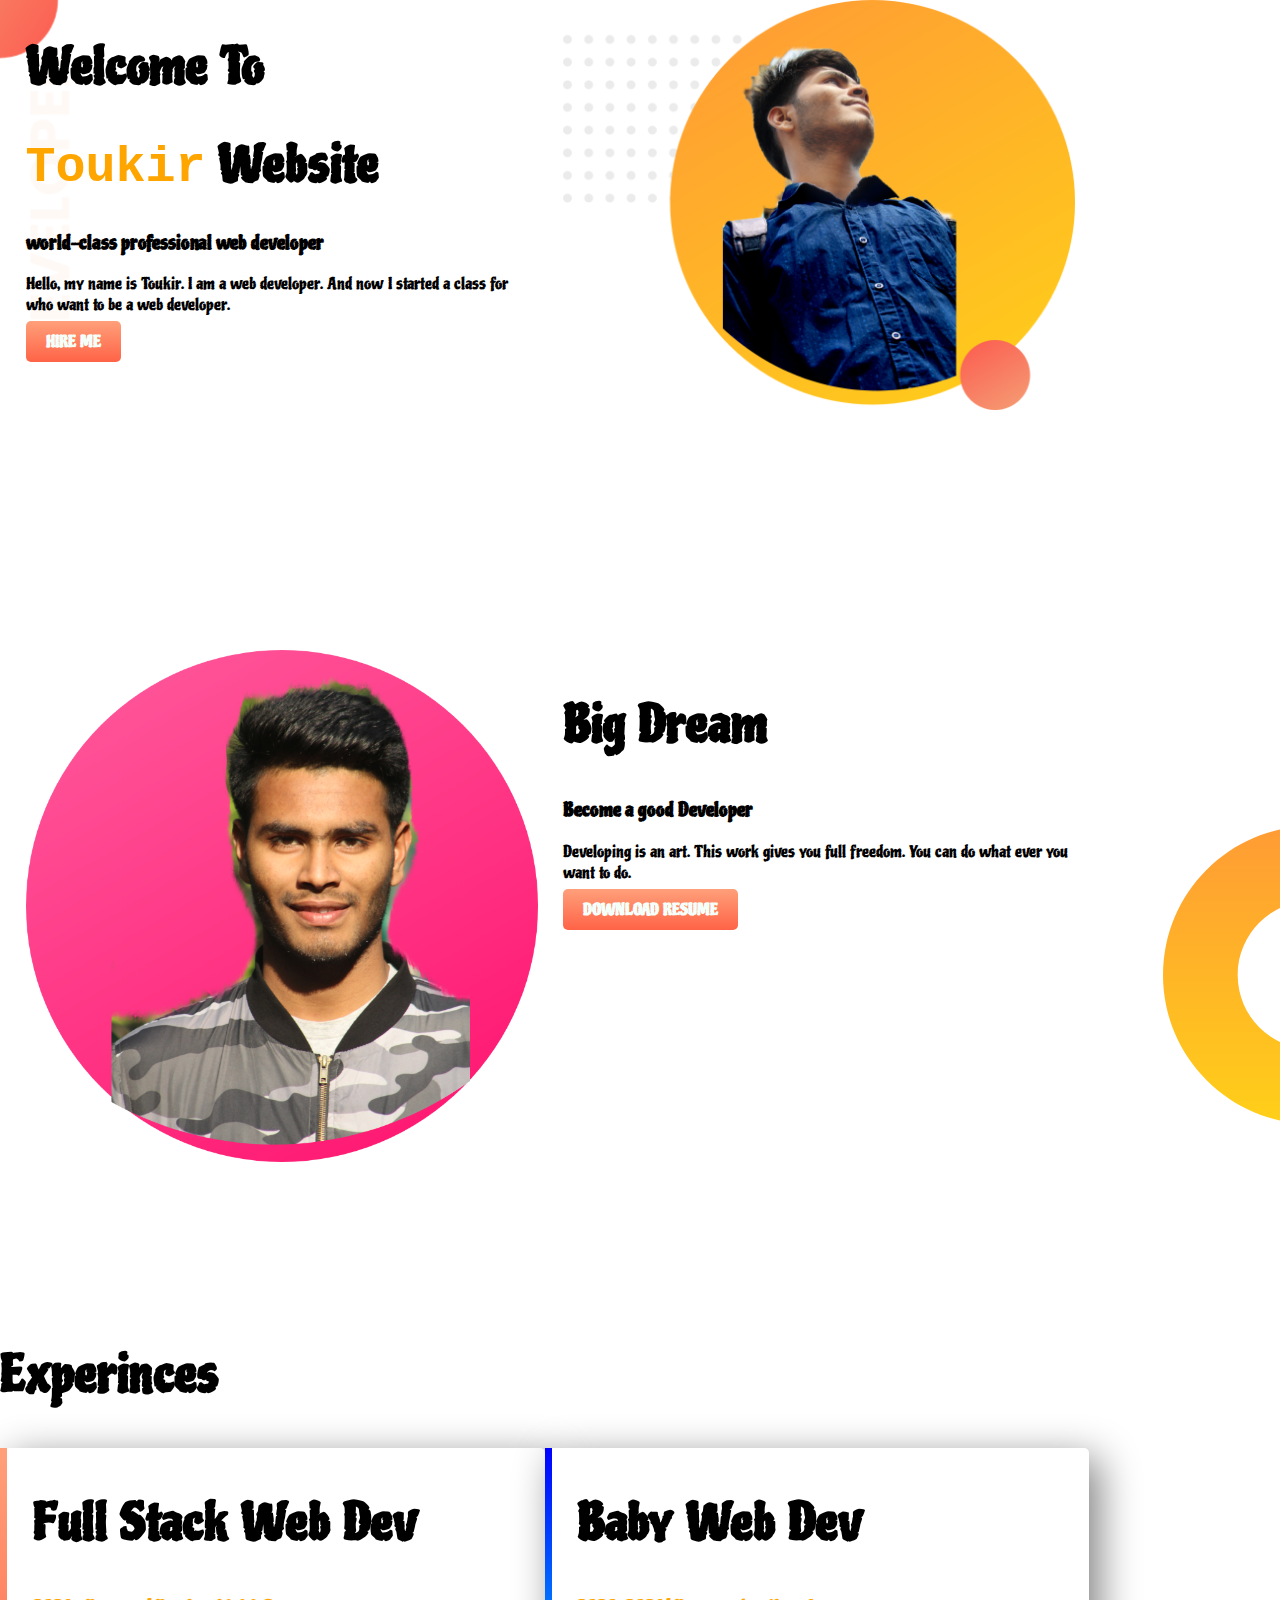
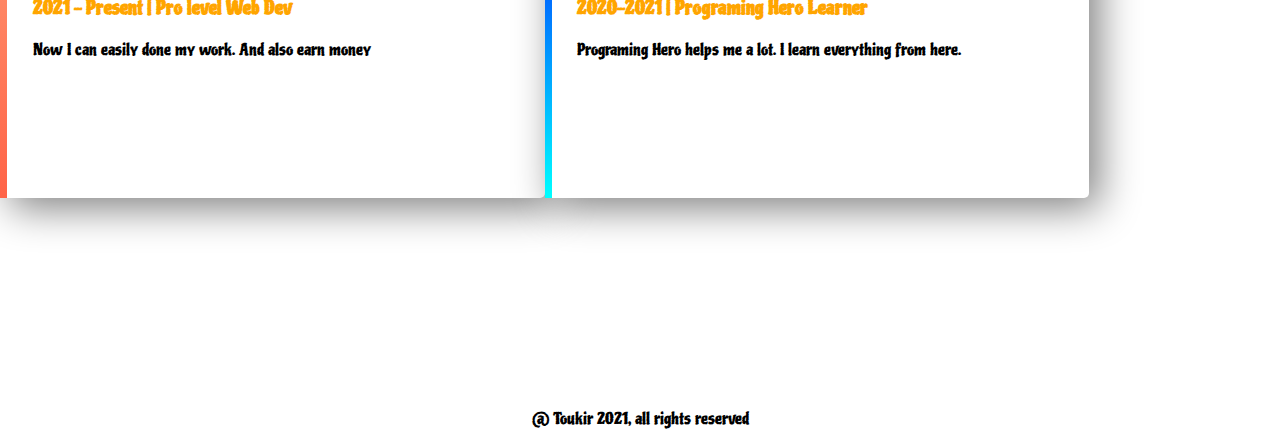
<file: index.html>
<!DOCTYPE html>
<html lang="en">
<head>
    <meta charset="UTF-8">
    <meta name="viewport" content="width=device-width, initial-scale=1.0">
    <title>my website
    </title>
    <link href="https://fonts.googleapis.com/css2?family=Piedra&display=swap" rel="stylesheet">
    <link rel="stylesheet" href="style.css">
</head>
<body>
    <section class="top-banner">
        <div class="half-width">
            <h1>Welcome To</h1>
           <h1><samp class="orange-highlight">Toukir</samp> Website</h1>
           <h3>world-class professional web developer</h3>
           <p></p>Hello, my name is Toukir. I am a web developer. And now I started a class for who want to be a web developer.</p>
           <a class="link-button" target="blank" href="https://www.linkedin.com/feed/?trk=onboarding-landing">HIRE ME</a>
        </div>
        <div class="half-width">
            <img src="images/image 11 (1).png" alt="">
        </div>
    </section>
    <section class="dream-area">
        <div class="half-width">
            <img src="images/image 3.png" alt="">
        </div>
        <div class="half-width">
            <h2>Big Dream</h2>
            <h3>Become a good Developer</h3>
            <p>Developing is an art. This work gives you full freedom. You can do what ever you want to do.</p>
            <a class="link-button" target=" blank" href="https://southfreak.asia/half-girlfriend-2017-hindi-movie-720p-hdrip-900mb/">DOWNLOAD RESUME</a>
        </div>
    </section>
    <section class="experince-area">
        <h2>Experinces</h2>
        <div id="full-stack" class="half-width single-experince">
            <h2>Full Stack Web Dev</h2>
            <h3 class="orange-highlight">2021 - Present | Pro level Web Dev</h3>
            <p>Now I can easily done my work. And also earn money</p>
        </div>
        <div id="baby-web" class="half-width single-experince">
            <h2>Baby Web Dev</h2>
            <h3 class="orange-highlight">2020-2021 | Programing Hero Learner</h3>
            <p>Programing Hero helps me a lot. I learn everything from here.</p>

        </div>
    </section>
    <footer>
        <p>@ Toukir 2021, all rights reserved</p>
    </footer>
</body>
</html>
</file>
<file: style.css>
body{
    margin: 0px;
    font-family: 'Piedra', cursive;
}
h1{
    font-size: 50px;
}
h2{
    font-size: 50px;
}
.orange-highlight{
    color: orange;
}
.half-width{
    width: 40%;
    float: left;
    margin left: 5%;
    padding-left: 2%;
}
.half-width img{
    width: 100%;
}
.top-banner{
    background-image: url("images/top-banner.png");
    background-repeat: no-repeat;
}
section{
    height: 500px;
    padding-bottom: 150px;
}
.link-button{
    text-decoration: none;
    background-image: linear-gradient(lightsalmon, tomato);
    padding: 10px 20px;
    border-radius: 5px;
    color: mintcream;
    font-weight: 700;
}
.dream-area{
    background-image: url("images/dream-bg.png");
    background-repeat: no-repeat;
    background-position: right;
}
.single-experince{
    background-color: white;
    box-shadow: 10px 10px 40px gray;
    border-radius: 5px;
    height: 70%;
}
.experince-area{
    background-image: url("images/exp-bg.png");
    background-repeat: no-repeat;
    background-position: left;
}
#full-stack{
    border-left: 7px solid;
    border-image: linear-gradient(180deg, lightsalmon, tomato);
    border-image-slice: 1;
}
#baby-web{
    border-left: 7px solid;
    border-image: linear-gradient(180deg, blue, cyan);
    border-image-slice: 1;
}
footer p{
    text-align: center;
}
</file>
